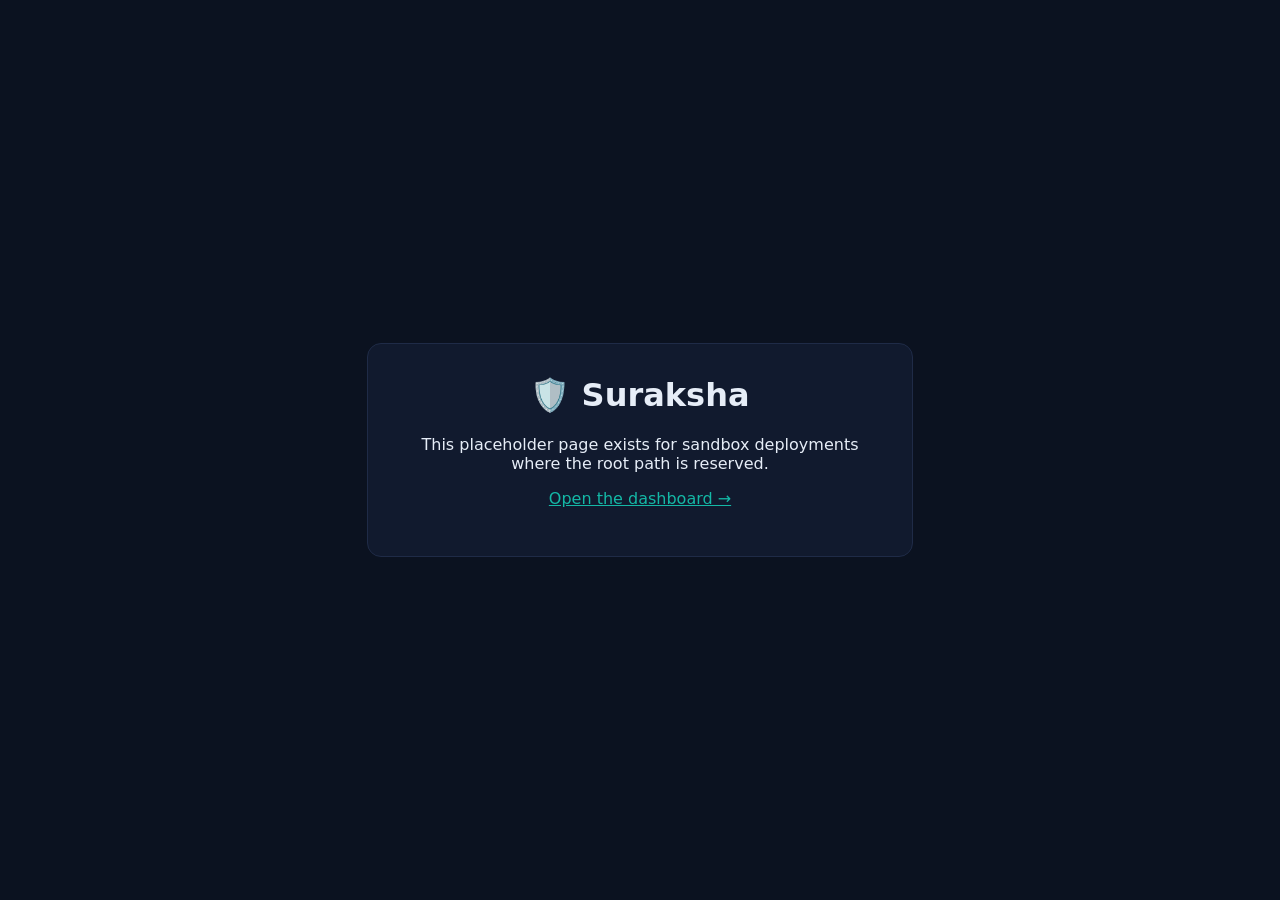
<file: suraksha/web/blocked.html>
<!doctype html>
<html lang="en">
<head>
  <meta charset="utf-8" />
  <title>Suraksha — blocked</title>
  <style>
    body { font-family: system-ui, sans-serif; background: #0b1220; color: #e6edf7; display: grid; place-items: center; height: 100vh; margin: 0; }
    .card { max-width: 480px; padding: 32px; background: #111a2e; border: 1px solid #1f2b47; border-radius: 14px; text-align: center; }
    h1 { margin-top: 0; }
    a { color: #14b8a6; }
  </style>
</head>
<body>
  <div class="card">
    <h1>🛡️ Suraksha</h1>
    <p>This placeholder page exists for sandbox deployments where the root path is reserved.</p>
    <p><a href="/">Open the dashboard →</a></p>
  </div>
</body>
</html>
</file>
